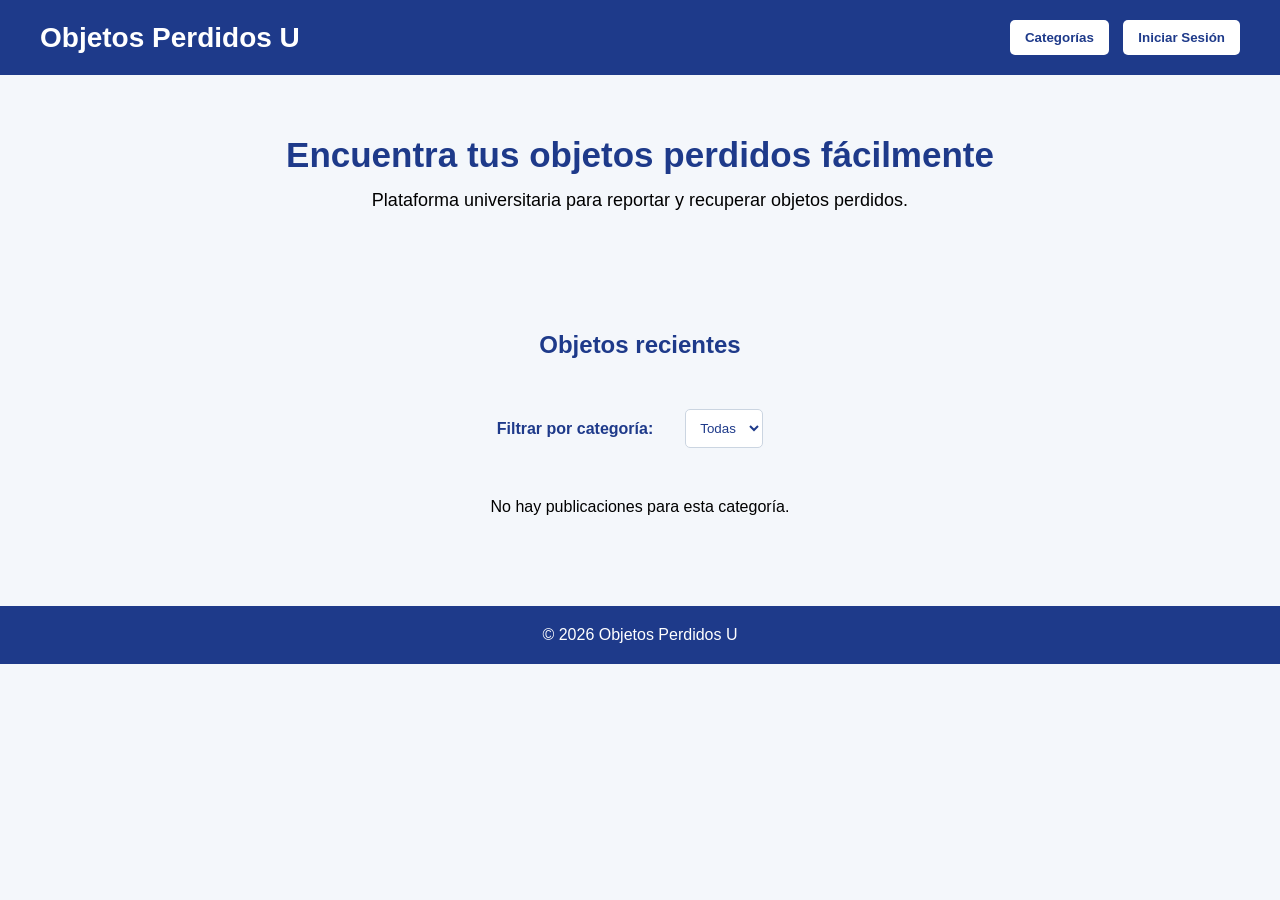
<file: index.html>
<!DOCTYPE html>
<html lang="es">
<head>
    <meta charset="UTF-8">
    <meta name="viewport" content="width=device-width, initial-scale=1.0">
    <title>Objetos Perdidos U</title>
    <link rel="stylesheet" href="style.css">
</head>
<body>
    
    <header>
        <h1>Objetos Perdidos U</h1>

        <nav>
            <button onclick="window.location.href='iniciarsesion.html'">Iniciar Sesión</button>
        </nav>
    </header>

    
    <section class="hero">
        <h2>Encuentra tus objetos perdidos fácilmente</h2>
        <p>
            Plataforma universitaria para reportar y recuperar objetos perdidos.
        </p>

        <button class="publicar-btn" onclick="window.location.href='objetos.html'">
            Publicar Objeto
        </button>
    </section>

    <section class="objetos">

        <h2>Objetos recientes</h2>

        <div class="filtro-contenedor">
            <label for="filtro-categoria">Filtrar por categoría:</label>
            <select class="filtro" id="filtro-categoria">
                <option value="Todas">Todas</option>
            </select>
        </div>

        <div class="contenedor-objetos" id="contenedor-objetos">
        </div>

    </section>
    
    <footer>
        <p>© 2026 Objetos Perdidos U</p>
    </footer>

    <script>
        document.addEventListener('DOMContentLoaded', function() {
            const currentUser = JSON.parse(sessionStorage.getItem('currentUser'));
            const nav = document.querySelector('header nav');
            const publicarBtn = document.querySelector('.publicar-btn');
            if (currentUser) {
                nav.innerHTML = `
                    <button onclick="window.location.href='categoriaObjetos.html'">Categorías</button>
                    <button onclick="sessionStorage.removeItem('currentUser'); alert('Sesión cerrada exitosamente.'); window.location.href='iniciarsesion.html'">Cerrar Sesión</button>
                `;
                publicarBtn.style.display = 'block';
            } else {
                nav.innerHTML = `
                    <button onclick="window.location.href='categoriaObjetos.html'">Categorías</button>
                    <button onclick="window.location.href='iniciarsesion.html'">Iniciar Sesión</button>
                `;
                publicarBtn.style.display = 'none';
            }

            const objetos = JSON.parse(sessionStorage.getItem('objetos')) || [];
            const contenedor = document.getElementById('contenedor-objetos');
            const filtroSelect = document.getElementById('filtro-categoria');
            const isAdmin = currentUser && currentUser.role === 'admin';
            const visibleObjects = isAdmin
                ? objetos
                : objetos.filter(obj => obj.estado === 'Aprobado');

            function actualizarCategorias() {
                const categorias = visibleObjects
                    .map(obj => obj.categoria)
                    .filter(Boolean);
                const categoriasUnicas = [...new Set(categorias)];

                filtroSelect.innerHTML = '<option value="Todas">Todas</option>';
                categoriasUnicas.forEach(categoria => {
                    const option = document.createElement('option');
                    option.value = categoria;
                    option.textContent = categoria;
                    filtroSelect.appendChild(option);
                });
            }

            function renderObjetos(categoria) {
                contenedor.innerHTML = '';
                const filtrados = categoria && categoria !== 'Todas'
                    ? visibleObjects
                        .map((obj, index) => ({ obj, index }))
                        .filter(item => item.obj.categoria === categoria)
                    : visibleObjects.map((obj, index) => ({ obj, index }));

                if (filtrados.length === 0) {
                    contenedor.innerHTML = '<p>No hay publicaciones para esta categoría.</p>';
                    return;
                }

                filtrados.forEach(item => {
                    const card = document.createElement('div');
                    card.className = 'card';
                    card.innerHTML = `
                        <img src="${item.obj.imagen || 'https://via.placeholder.com/200'}" alt="${item.obj.nombre}">
                        <h3>${item.obj.nombre}</h3>
                        <p>Encontrado en ${item.obj.ubicacion}</p>
                        ${isAdmin ? `<p>Estado: ${item.obj.estado || 'En proceso'}</p>` : ''}
                        <button class="btn-detalles" onclick="verDetalles(${item.index})">Detalles</button>
                    `;
                    contenedor.appendChild(card);
                });
            }

            actualizarCategorias();
            filtroSelect.addEventListener('change', function() {
                renderObjetos(this.value);
            });

            renderObjetos(filtroSelect.value);

            window.verDetalles = function(index) {
                const objetos = JSON.parse(sessionStorage.getItem('objetos')) || [];
                if (!objetos[index]) return;
                sessionStorage.setItem('detalleObjeto', JSON.stringify({ obj: objetos[index], index }));
                window.location.href = 'detalles.html';
            };
        });
    </script>

</body>
</html>
</file>
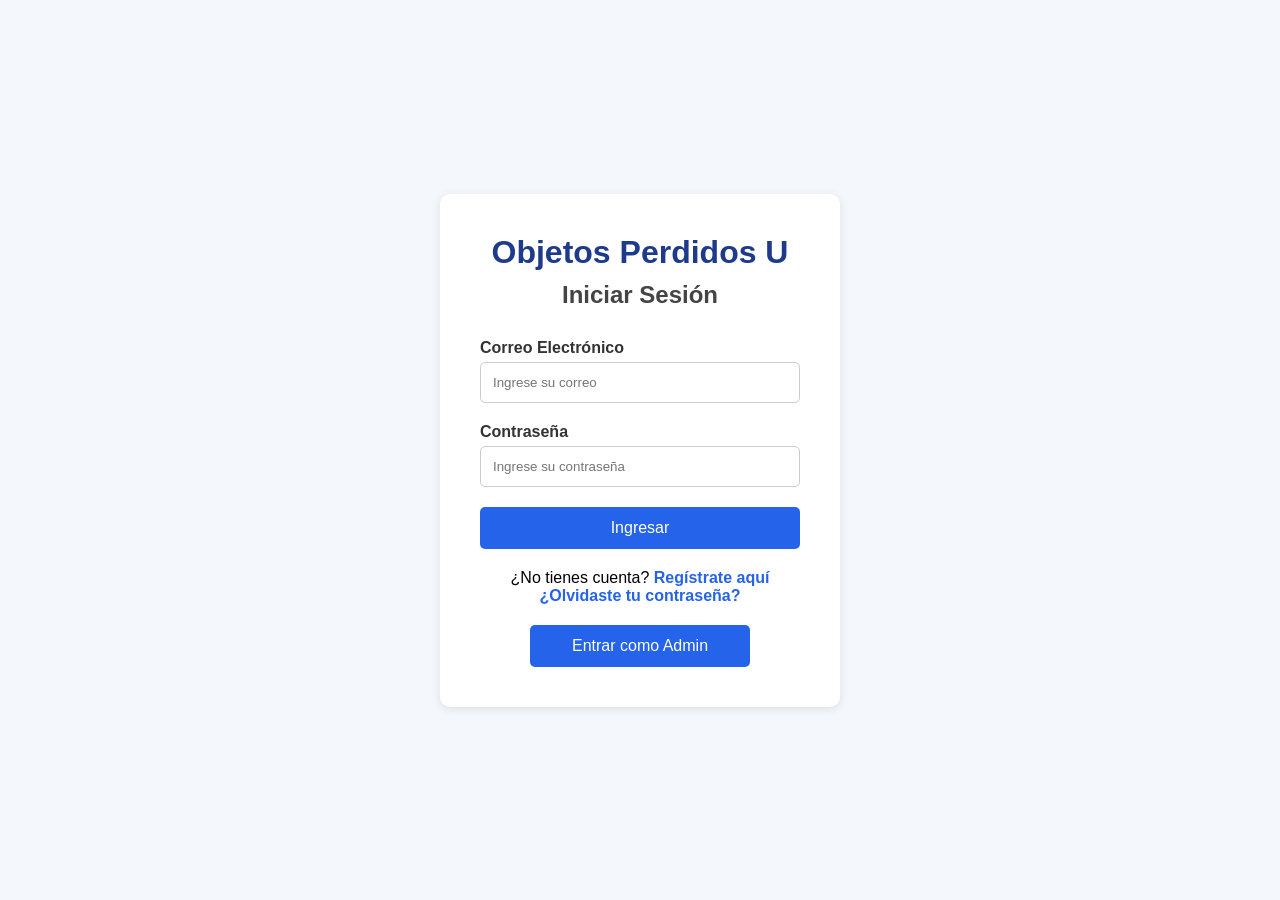
<file: admin.html>
<!DOCTYPE html>
<html lang="es">
<head>
<meta charset="UTF-8">
<title>Panel Admin</title>
<link rel="stylesheet" href="admin.css">
</head>

<body>

<div style="display:flex; justify-content:flex-end; gap:10px; padding:20px 40px;">
    <button onclick="window.location.href='index.html'" style="padding:10px 14px; border:none; border-radius:5px; background-color:#10b981; color:white; cursor:pointer;">
        Ir al Inicio
    </button>
    <button onclick="sessionStorage.removeItem('currentUser'); alert('Sesión cerrada exitosamente.'); window.location.href='iniciarsesion.html'" style="padding:10px 14px; border:none; border-radius:5px; background-color:#2563eb; color:white; cursor:pointer;">
        Cerrar Sesión
    </button>
</div>

<h1 style="padding:0 40px;">Panel Administrador</h1>

<section class="admin-panel">
    <h2>Publicaciones pendientes</h2>
    <div id="admin-listado"></div>
</section>

<script>
    document.addEventListener('DOMContentLoaded', function() {
        const currentUser = JSON.parse(sessionStorage.getItem('currentUser'));
        if (!currentUser || currentUser.role !== 'admin') {
            alert('Debes iniciar sesión como administrador.');
            window.location.href = 'iniciarsesion.html';
            return;
        }

        const listado = document.getElementById('admin-listado');
        const objetos = JSON.parse(sessionStorage.getItem('objetos')) || [];

        function guardarCambios() {
            sessionStorage.setItem('objetos', JSON.stringify(objetos));
        }

        function renderListado() {
            listado.innerHTML = '';
            const pendientes = objetos
                .map((obj, index) => ({ obj, index }))
                .filter(item => item.obj.estado === 'En proceso' || item.obj.estado === 'Pendiente');

            if (pendientes.length === 0) {
                listado.innerHTML = '<p>No hay publicaciones pendientes.</p>';
                return;
            }

            pendientes.forEach(item => {
                const card = document.createElement('div');
                card.className = 'admin-objeto';
                card.innerHTML = `
                    <div class="admin-objeto-info">
                        <h3>${item.obj.nombre}</h3>
                        <p><strong>Categoría:</strong> ${item.obj.categoria || 'No especificada'}</p>
                        <p><strong>Ubicación:</strong> ${item.obj.ubicacion || 'No especificada'}</p>
                        <p><strong>Descripción:</strong> ${item.obj.descripcion || 'Sin descripción'}</p>
                        <p><strong>Estado:</strong> ${item.obj.estado || 'En proceso'}</p>
                    </div>
                    <div class="admin-objeto-acciones">
                        <button class="btn-aprobar">Aprobar</button>
                        <button class="btn-rechazar">Rechazar</button>
                        <button class="btn-eliminar">Eliminar</button>
                    </div>
                `;

                card.querySelector('.btn-aprobar').addEventListener('click', function() {
                    objetos[item.index].estado = 'Aprobado';
                    guardarCambios();
                    renderListado();
                });

                card.querySelector('.btn-rechazar').addEventListener('click', function() {
                    objetos[item.index].estado = 'Rechazado';
                    guardarCambios();
                    renderListado();
                });

                card.querySelector('.btn-eliminar').addEventListener('click', function() {
                    if (!confirm('¿Quieres eliminar esta publicación?')) return;
                    objetos.splice(item.index, 1);
                    guardarCambios();
                    renderListado();
                });

                listado.appendChild(card);
            });
        }

        renderListado();
    });
</script>

</body>
</html>
</file>
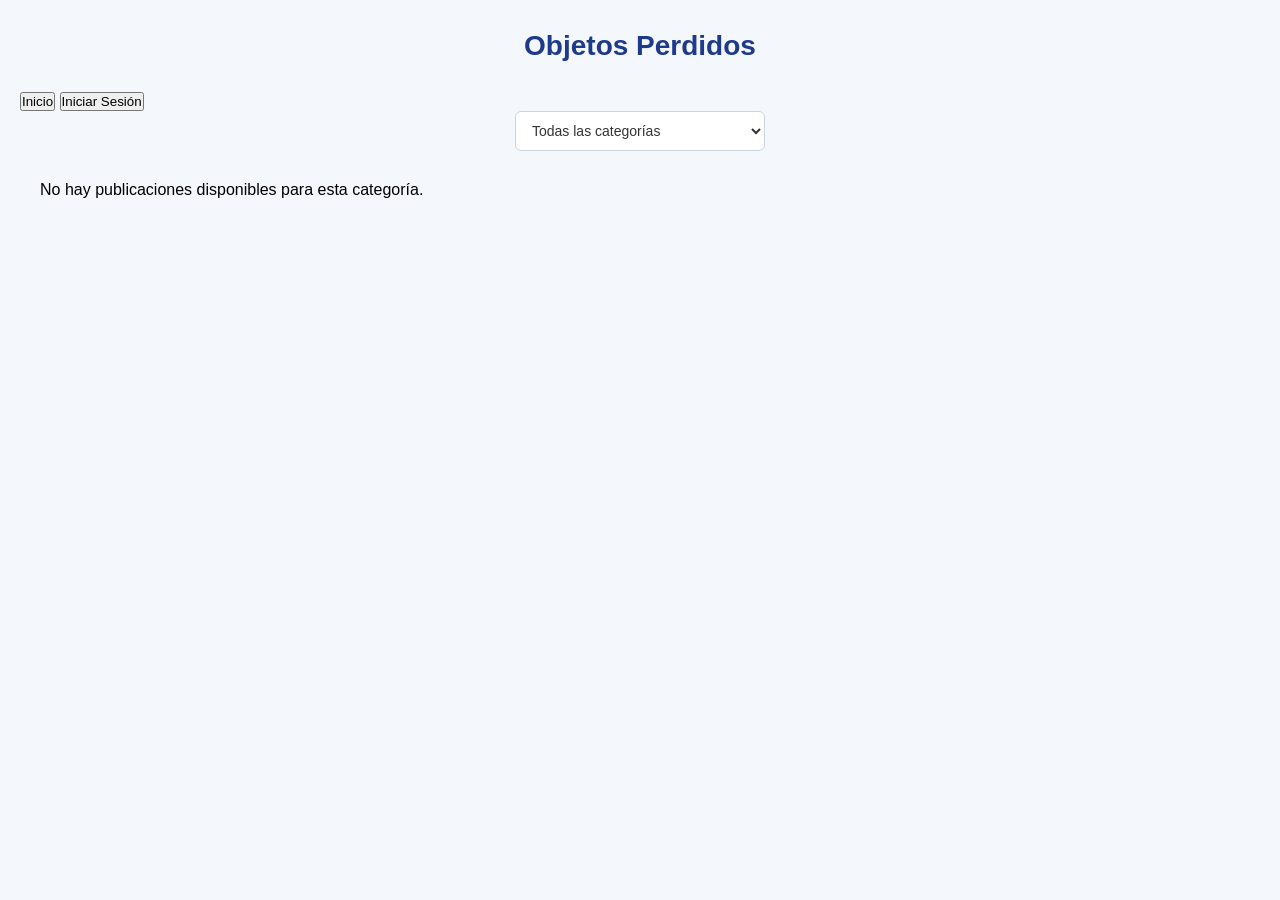
<file: categoriaObjetos.html>
<!DOCTYPE html>
<html lang="es">
<head>
<meta charset="UTF-8">
<meta name="viewport" content="width=device-width, initial-scale=1.0">

<title>Categorías de Objetos</title>

<link rel="stylesheet" href="categoriaObjetos.css">

</head>

<body>

<header>
    <h1>Objetos Perdidos</h1>
    <nav>
        <button onclick="window.location.href='index.html'">Inicio</button>
        <button id="sessionButton"></button>
    </nav>
</header>

<div class="filter-container">
    <select id="categoryFilter" onchange="filtrarCategoria()">
        <option value="Todas">Todas las categorías</option>
    </select>
</div>

<div class="container" id="objectContainer">

</div>

<script>
    document.addEventListener('DOMContentLoaded', function() {
        const currentUser = JSON.parse(sessionStorage.getItem('currentUser'));
        const sessionButton = document.getElementById('sessionButton');
        const objetos = JSON.parse(sessionStorage.getItem('objetos')) || [];
        const isAdmin = currentUser && currentUser.role === 'admin';
        const visibleObjects = objetos
            .map((obj, index) => ({ obj, index }))
            .filter(item => isAdmin || item.obj.estado === 'Aprobado');

        if (currentUser) {
            sessionButton.textContent = 'Cerrar Sesión';
            sessionButton.onclick = function() {
                sessionStorage.removeItem('currentUser');
                alert('Sesión cerrada exitosamente.');
                window.location.href = 'iniciarsesion.html';
            };
        } else {
            sessionButton.textContent = 'Iniciar Sesión';
            sessionButton.onclick = function() {
                window.location.href = 'iniciarsesion.html';
            };
        }

        const categoryFilter = document.getElementById('categoryFilter');
        const objectContainer = document.getElementById('objectContainer');

        const categories = [...new Set(visibleObjects.map(item => item.obj.categoria).filter(Boolean))];
        categories.forEach(category => {
            const option = document.createElement('option');
            option.value = category;
            option.textContent = category;
            categoryFilter.appendChild(option);
        });

        function renderObjects(filter) {
            objectContainer.innerHTML = '';
            const filtered = filter && filter !== 'Todas'
                ? visibleObjects.filter(item => item.obj.categoria === filter)
                : visibleObjects;

            if (filtered.length === 0) {
                objectContainer.innerHTML = '<p>No hay publicaciones disponibles para esta categoría.</p>';
                return;
            }

            filtered.forEach(item => {
                const card = document.createElement('div');
                card.className = 'card';
                card.dataset.category = item.obj.categoria || '';
                card.innerHTML = `
                    <h3>${item.obj.nombre}</h3>
                    <p>${item.obj.descripcion || ''}</p>
                    <p><strong>Categoría:</strong> ${item.obj.categoria || 'No especificada'}</p>
                    <p><strong>Ubicación:</strong> ${item.obj.ubicacion || 'No especificada'}</p>
                    <button onclick="verDetalles(${item.index})">Ver detalles</button>
                `;
                objectContainer.appendChild(card);
            });
        }

        window.filtrarCategoria = function() {
            renderObjects(categoryFilter.value);
        };

        window.verDetalles = function(index) {
            const objetos = JSON.parse(sessionStorage.getItem('objetos')) || [];
            if (!objetos[index]) return;
            sessionStorage.setItem('detalleObjeto', JSON.stringify({ obj: objetos[index], index }));
            window.location.href = 'detalles.html';
        };

        renderObjects(categoryFilter.value);
    });
</script>

</body>
</html>
</file>
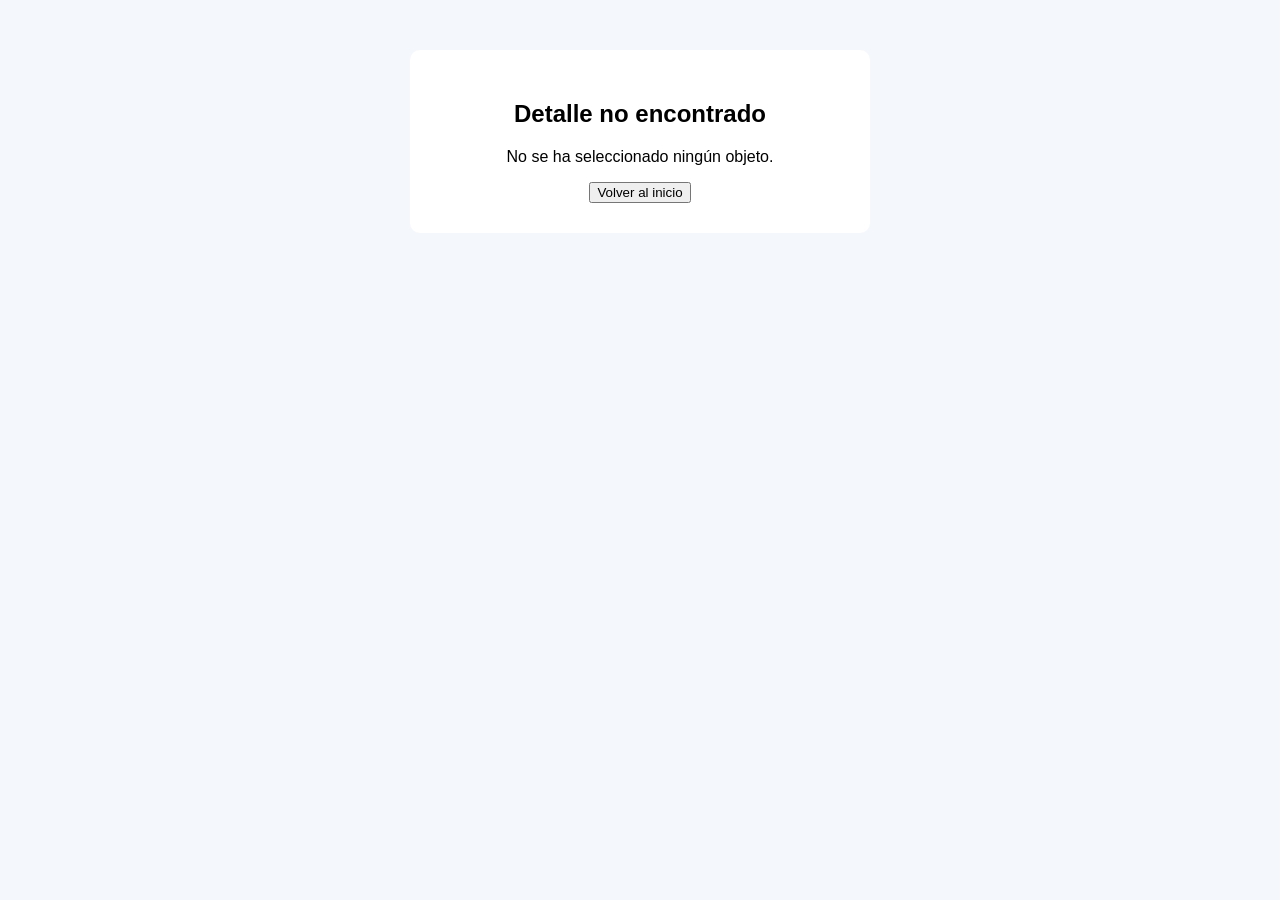
<file: detalles.html>
<!DOCTYPE html>
<html lang="es">
<head>
<meta charset="UTF-8">
<title>Detalle Objeto</title>
<link rel="stylesheet" href="detalle.css">
</head>

<body>

<div style="display:flex; justify-content:flex-end; padding:20px 40px;">
    <button onclick="sessionStorage.removeItem('currentUser'); alert('Sesión cerrada exitosamente.'); window.location.href='iniciarsesion.html'" style="padding:10px 14px; border:none; border-radius:5px; background-color:#2563eb; color:white; cursor:pointer;">
        Cerrar Sesión
    </button>
</div>

<div class="detalle">

    <img src="https://via.placeholder.com/300" id="detalle-imagen" alt="Objeto">

    <h2 id="detalle-nombre">Nombre del objeto</h2>

    <p><strong>Categoría:</strong> <span id="detalle-categoria"></span></p>

    <p><strong>Ubicación:</strong> <span id="detalle-ubicacion"></span></p>

    <p><strong>Fecha:</strong> <span id="detalle-fecha"></span></p>

    <p><strong>Estado:</strong> <span id="detalle-estado"></span></p>

    <p><strong>Descripción:</strong></p>
    <p id="detalle-descripcion"></p>

    <div class="detalle-botones">
        <button class="btn-reportar" id="btn-reportar">Reportar</button>
        <button class="btn-editar" id="btn-editar" style="display:none">Editar</button>
        <button class="btn-eliminar" id="btn-eliminar" style="display:none">Eliminar</button>
        <button class="btn-volver" onclick="window.location.href='index.html'">Volver</button>
    </div>

</div>

<script>
    document.addEventListener('DOMContentLoaded', function() {
        const detalleData = JSON.parse(sessionStorage.getItem('detalleObjeto'));
        const currentUser = JSON.parse(sessionStorage.getItem('currentUser'));
        const detalle = detalleData ? detalleData.obj : null;
        const detalleIndex = detalleData ? detalleData.index : null;

        if (!detalle) {
            document.body.innerHTML = `
                <div class="detalle">
                    <h2>Detalle no encontrado</h2>
                    <p>No se ha seleccionado ningún objeto.</p>
                    <button onclick="window.location.href='index.html'">Volver al inicio</button>
                </div>
            `;
            return;
        }

        document.getElementById('detalle-imagen').src = detalle.imagen || 'https://via.placeholder.com/300';
        document.getElementById('detalle-imagen').alt = detalle.nombre;
        document.getElementById('detalle-nombre').textContent = detalle.nombre;
        document.getElementById('detalle-categoria').textContent = detalle.categoria || 'No especificada';
        document.getElementById('detalle-ubicacion').textContent = detalle.ubicacion || 'No especificada';
        document.getElementById('detalle-fecha').textContent = detalle.fecha || 'No indicada';
        document.getElementById('detalle-estado').textContent = detalle.estado || 'En proceso';
        document.getElementById('detalle-descripcion').textContent = detalle.descripcion || 'Sin descripción disponible.';

        const btnEditar = document.getElementById('btn-editar');
        const btnEliminar = document.getElementById('btn-eliminar');
        const btnReportar = document.getElementById('btn-reportar');

        if (currentUser && currentUser.role === 'admin') {
            btnEditar.style.display = 'inline-block';
            btnEliminar.style.display = 'inline-block';
        }

        btnReportar.addEventListener('click', function() {
            window.location.href = `reportarP.html?index=${detalleIndex}`;
        });

        btnEditar.addEventListener('click', function() {
            window.location.href = `editarR.html?index=${detalleIndex}`;
        });

        btnEliminar.addEventListener('click', function() {
            window.location.href = `eliminarR.html?index=${detalleIndex}`;
        });
    });
</script>

</body>
</html>
</file>
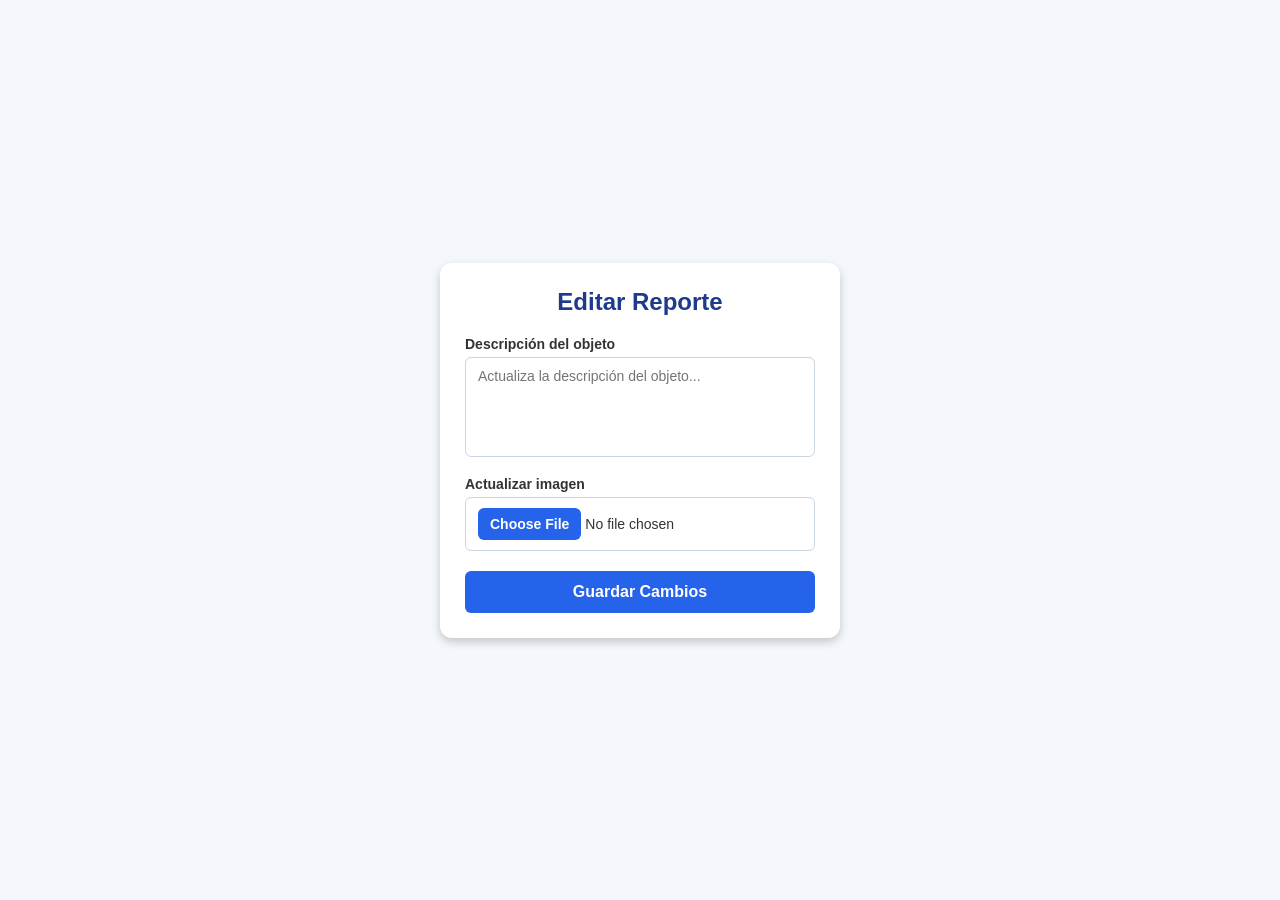
<file: editarR.html>
<!DOCTYPE html>
<html lang="es">
<head>
<meta charset="UTF-8">
<meta name="viewport" content="width=device-width, initial-scale=1.0">

<title>Editar Reporte</title>

<link rel="stylesheet" href="editarR.css">

</head>

<body>

<div class="container">

    <h2>Editar Reporte</h2>

    <label for="descripcion">
        Descripción del objeto
    </label>

    <textarea 
        id="descripcion" 
        placeholder="Actualiza la descripción del objeto..."
    ></textarea>

    <label for="imagen">
        Actualizar imagen
    </label>

    <input type="file" id="imagen">

    <button onclick="actualizarReporte()">
        Guardar Cambios
    </button>

    <div class="message" id="mensaje">
        Reporte actualizado correctamente.
    </div>

</div>

<script>
    const params = new URLSearchParams(window.location.search);
    const objectIndex = params.get('index');
    const currentUser = JSON.parse(sessionStorage.getItem('currentUser'));
    const objetos = JSON.parse(sessionStorage.getItem('objetos')) || [];
    const objeto = objectIndex !== null ? objetos[Number(objectIndex)] : null;

    if (!currentUser || currentUser.role !== 'admin') {
        alert('Acceso denegado. Debes iniciar sesión como administrador.');
        window.location.href = 'iniciarsesion.html';
        return;
    }

    if (!objeto) {
        alert('No se encontró la publicación para editar.');
        window.location.href = 'index.html';
        return;
    }

    if (objeto) {
        document.getElementById('descripcion').value = objeto.descripcion || '';
    }

    function actualizarReporte(){
        let descripcion = document.getElementById('descripcion').value;
        let imagen = document.getElementById('imagen').files[0];

        if (descripcion.trim() === '' && !imagen) {
            alert('Debes actualizar la descripción o la imagen.');
            return;
        }

        if (!objeto || objectIndex === null || !objetos[Number(objectIndex)]) {
            alert('No se encontró la publicación para actualizar.');
            return;
        }

        if (descripcion.trim() !== '') {
            objetos[Number(objectIndex)].descripcion = descripcion.trim();
        }

        if (imagen) {
            const reader = new FileReader();
            reader.onload = function(e) {
                objetos[Number(objectIndex)].imagen = e.target.result;
                sessionStorage.setItem('objetos', JSON.stringify(objetos));
                sessionStorage.setItem('detalleObjeto', JSON.stringify({ obj: objetos[Number(objectIndex)], index: Number(objectIndex) }));
                document.getElementById('mensaje').style.display = 'block';
                setTimeout(() => {
                    window.location.href = `detalles.html`;
                }, 1000);
            };
            reader.readAsDataURL(imagen);
            return;
        }

        sessionStorage.setItem('objetos', JSON.stringify(objetos));
        sessionStorage.setItem('detalleObjeto', JSON.stringify({ obj: objetos[Number(objectIndex)], index: Number(objectIndex) }));
        document.getElementById('mensaje').style.display = 'block';
        setTimeout(() => {
            window.location.href = `detalles.html`;
        }, 1000);
    }
</script>

</body>
</html>
</file>
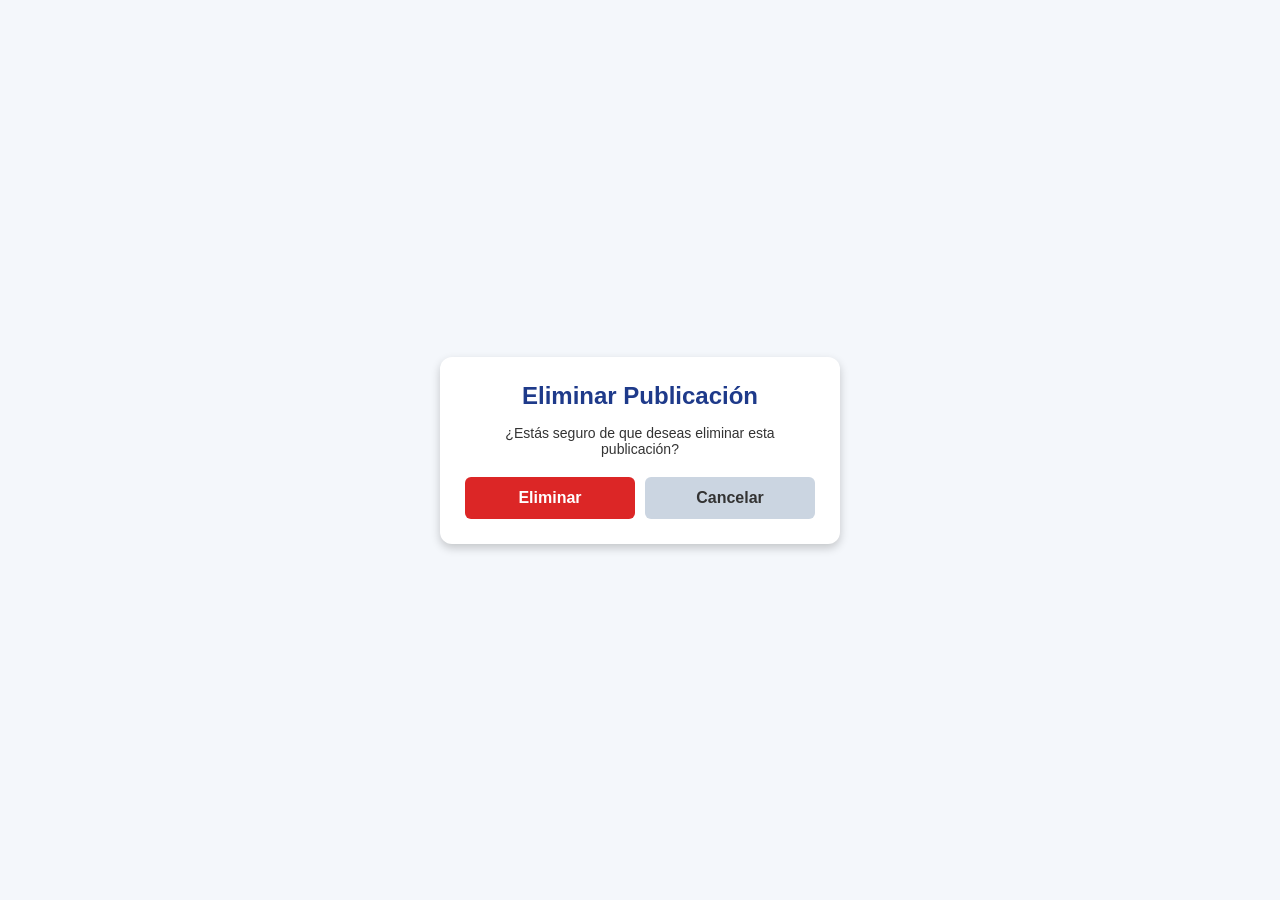
<file: eliminarR.html>
<!DOCTYPE html>
<html lang="es">
<head>
<meta charset="UTF-8">
<meta name="viewport" content="width=device-width, initial-scale=1.0">

<title>Eliminar Reporte</title>

<link rel="stylesheet" href="eliminarR.css">

</head>

<body>

<div class="card">

    <h2>Eliminar Publicación</h2>

    <p id="object-description">
        ¿Estás seguro de que deseas eliminar esta publicación?
    </p>

    <div class="buttons">

        <button 
            class="delete-btn"
            onclick="eliminarReporte()"
        >
            Eliminar
        </button>

        <button 
            class="cancel-btn"
            onclick="cancelar()"
        >
            Cancelar
        </button>

    </div>

    <div class="message" id="mensaje">
        El reporte fue eliminado correctamente.
    </div>

</div>

<script>
    const params = new URLSearchParams(window.location.search);
    const objectIndex = params.get('index');
    const currentUser = JSON.parse(sessionStorage.getItem('currentUser'));
    const objetos = JSON.parse(sessionStorage.getItem('objetos')) || [];
    const objeto = objectIndex !== null ? objetos[Number(objectIndex)] : null;

    if (!currentUser || currentUser.role !== 'admin') {
        alert('Acceso denegado. Debes iniciar sesión como administrador.');
        window.location.href = 'iniciarsesion.html';
        return;
    }

    if (!objeto) {
        alert('No se encontró la publicación para eliminar.');
        window.location.href = 'index.html';
        return;
    }

    if (objeto) {
        document.getElementById('object-description').textContent = `¿Estás seguro de que deseas eliminar "${objeto.nombre}"?`;
    }

    function eliminarReporte(){
        let confirmar = confirm('¿Seguro que deseas eliminar la publicación?');
        if (!confirmar) return;

        if (objectIndex === null || !objetos[Number(objectIndex)]) {
            alert('No se encontró la publicación para eliminar.');
            return;
        }

        objetos.splice(Number(objectIndex), 1);
        sessionStorage.setItem('objetos', JSON.stringify(objetos));
        document.getElementById('mensaje').style.display = 'block';
        setTimeout(() => {
            window.location.href = 'index.html';
        }, 1000);
    }

    function cancelar(){
        window.location.href = objectIndex !== null ? `detalles.html` : 'index.html';
    }
</script>

</body>
</html>
</file>
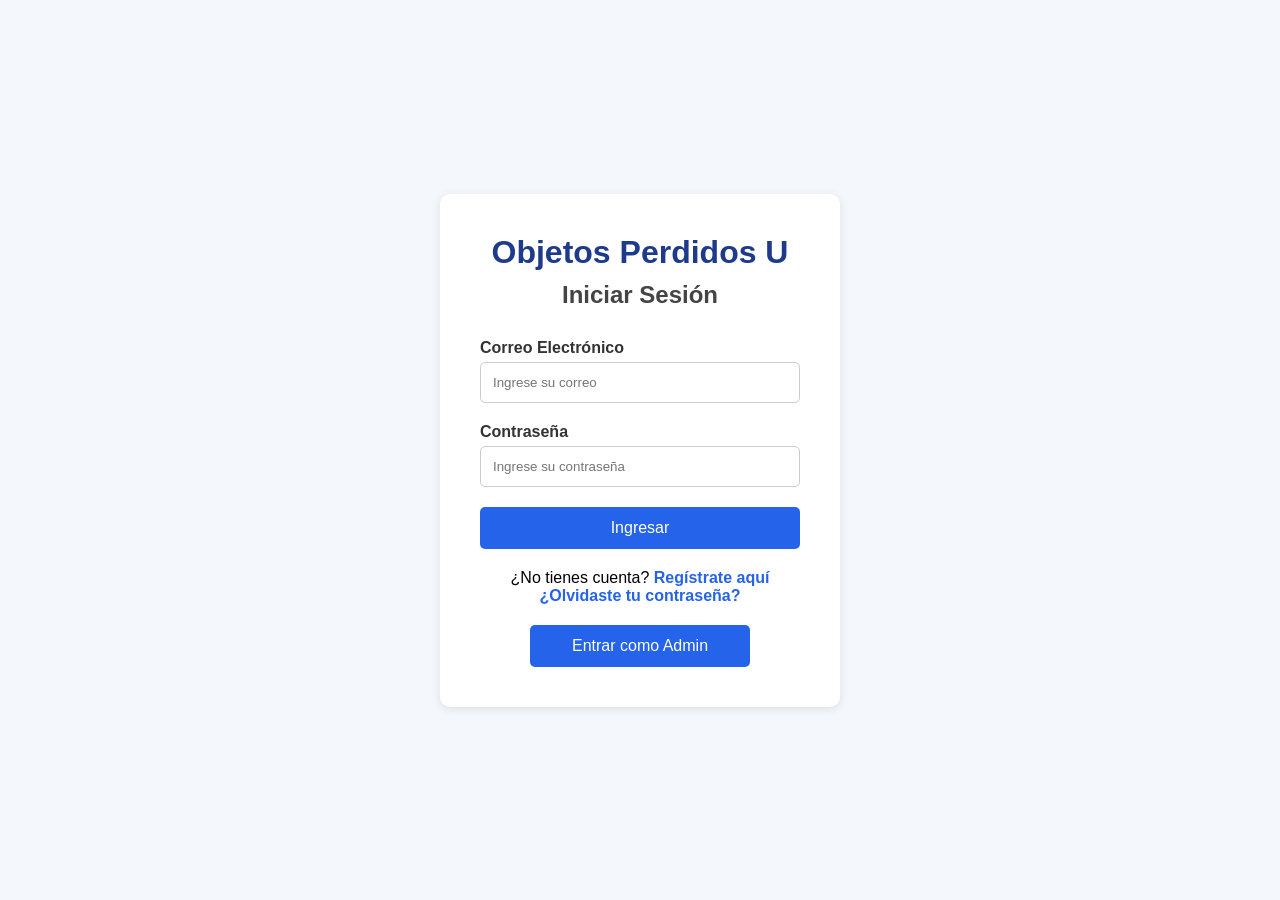
<file: iniciarsesion.html>
<!DOCTYPE html>
<html lang="es">
<head>
    <meta charset="UTF-8">
    <meta name="viewport" content="width=device-width, initial-scale=1.0">
    <title>Iniciar Sesión</title>
    <link rel="stylesheet" href="login.css">
</head>
<body>

    <div class="contenedor">

        <div class="login-box">

            <h1>Objetos Perdidos U</h1>
            <h2>Iniciar Sesión</h2>

            <form id="loginForm" onsubmit="event.preventDefault(); loginUser();">

                <label>Correo Electrónico</label>
                <input id="email" type="email" placeholder="Ingrese su correo" required>

                <label>Contraseña</label>
                <input id="password" type="password" placeholder="Ingrese su contraseña" required>

                <button type="submit">
                    Ingresar
                </button>

            </form>

            <p>
                ¿No tienes cuenta?
                <a href="registrarse.html">Regístrate aquí</a>
                <a href="recuperar.html">¿Olvidaste tu contraseña?</a>
            </p>
            <div class="admin-button-wrap">
                <button class="btn-admin" onclick="window.location.href='admin.html'">
                    Entrar como Admin
                </button>
            </div>

        </div>

    </div>

    <script>
        document.addEventListener('DOMContentLoaded', function() {
            const users = JSON.parse(sessionStorage.getItem('users')) || [];
            if (!users.some(u => u.email === 'admin@admin.com')) {
                users.push({ nombre: 'Administrador', email: 'admin@admin.com', password: 'admin123', role: 'admin' });
                sessionStorage.setItem('users', JSON.stringify(users));
            }
        });

        function loginUser() {
            const email = document.getElementById('email').value.trim();
            const password = document.getElementById('password').value;
            const users = JSON.parse(sessionStorage.getItem('users')) || [];
            const user = users.find(u => u.email === email && u.password === password);
            if (user) {
                sessionStorage.setItem('currentUser', JSON.stringify(user));
                if (user.role === 'admin') {
                    window.location.href = 'admin.html';
                } else {
                    window.location.href = 'index.html';
                }
            } else {
                alert('Credenciales incorrectas. Inténtalo de nuevo.');
            }
        }
    </script>

</body>
</html>
</file>
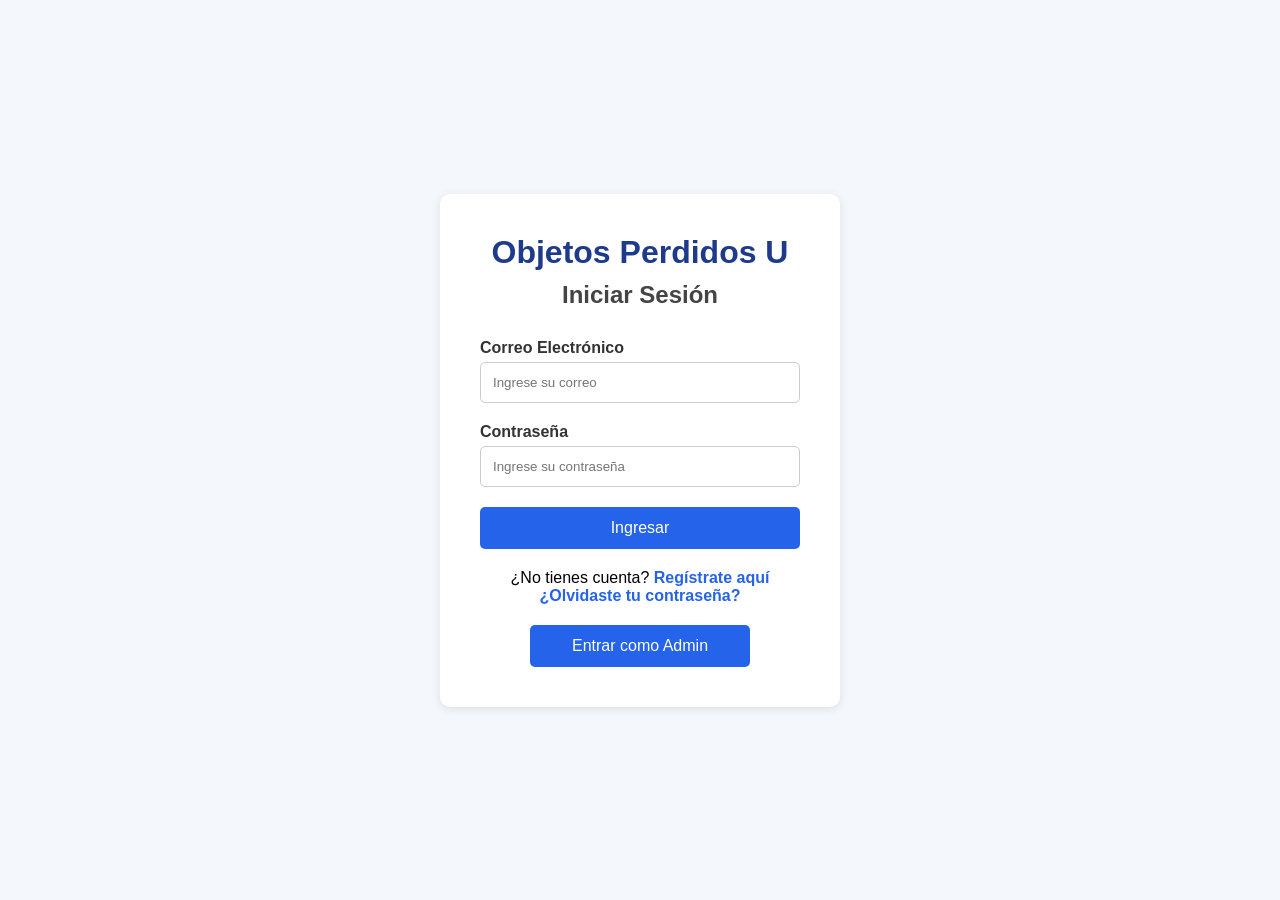
<file: objetos.html>
<!DOCTYPE html>
<html lang="es">
<head>
    <meta charset="UTF-8">
    <meta name="viewport" content="width=device-width, initial-scale=1.0">
    <title>Publicar Objeto</title>
    <link rel="stylesheet" href="obj.css">
</head>
<body>

    <header>

        <h1>Objetos Perdidos U</h1>

        <nav>
            <button onclick="window.location.href='index.html'">
                Inicio
            </button>
        </nav>

    </header>

    <section class="contenedor">

        <div class="formulario">

            <h2>Publicar Objeto Perdido</h2>

            <form onsubmit="event.preventDefault(); 
                const nombre = document.querySelector('input[type=text]').value;
                const categoria = document.querySelector('select').value;
                const descripcion = document.querySelector('textarea').value;
                const ubicacion = document.querySelectorAll('input[type=text]')[1].value;
                const fecha = document.querySelector('input[type=date]').value;
                const imagenInput = document.querySelector('input[type=file]');
                const imagen = imagenInput.files[0];
                if (!nombre || !descripcion || !ubicacion) {
                    alert('Por favor, completa todos los campos obligatorios.');
                    return;
                }
                if (imagen) {
                    const reader = new FileReader();
                    reader.onload = function(e) {
                        let objetos = JSON.parse(sessionStorage.getItem('objetos')) || [];
                        objetos.push({ nombre, categoria, descripcion, ubicacion, fecha, imagen: e.target.result, estado: 'En proceso' });
                        sessionStorage.setItem('objetos', JSON.stringify(objetos));
                        alert('Reporte registrado exitosamente.');
                        window.location.href='index.html';
                    };
                    reader.readAsDataURL(imagen);
                } else {
                    let objetos = JSON.parse(sessionStorage.getItem('objetos')) || [];
                    objetos.push({ nombre, categoria, descripcion, ubicacion, fecha, imagen: '', estado: 'En proceso' });
                    sessionStorage.setItem('objetos', JSON.stringify(objetos));
                    alert('Reporte registrado exitosamente.');
                    window.location.href='index.html';
                }">

                <label>Nombre del objeto</label>
                <input type="text" placeholder="Ej: Audífonos negros" required>

                <label>Categoría</label>
                <select required>
                    <option>Electrónicos</option>
                    <option>Documentos</option>
                    <option>Accesorios</option>
                    <option>Ropa</option>
                    <option>Llaves</option>
                    <option>Botellas / termos</option>
                    <option>Otros</option>
                </select>

                <label>Descripción</label>
                <textarea placeholder="Describe el objeto" required></textarea>

                <label>Ubicación donde fue encontrado</label>
                <input type="text" placeholder="Ej: Biblioteca" required>

                <label>Fecha</label>
                <input type="date">

                <label>Subir imagen</label>
                <input type="file" accept="image/*">

                <button type="submit" class="btn-publicar">
                    Publicar Objeto
                </button>

            </form>

        </div>

    </section>

    <script>
        document.addEventListener('DOMContentLoaded', function() {
            const currentUser = JSON.parse(sessionStorage.getItem('currentUser'));
            if (!currentUser) {
                alert('Debes iniciar sesión para publicar un objeto.');
                window.location.href = 'iniciarsesion.html';
            }
        });
    </script>

</body>
</html>
</file>
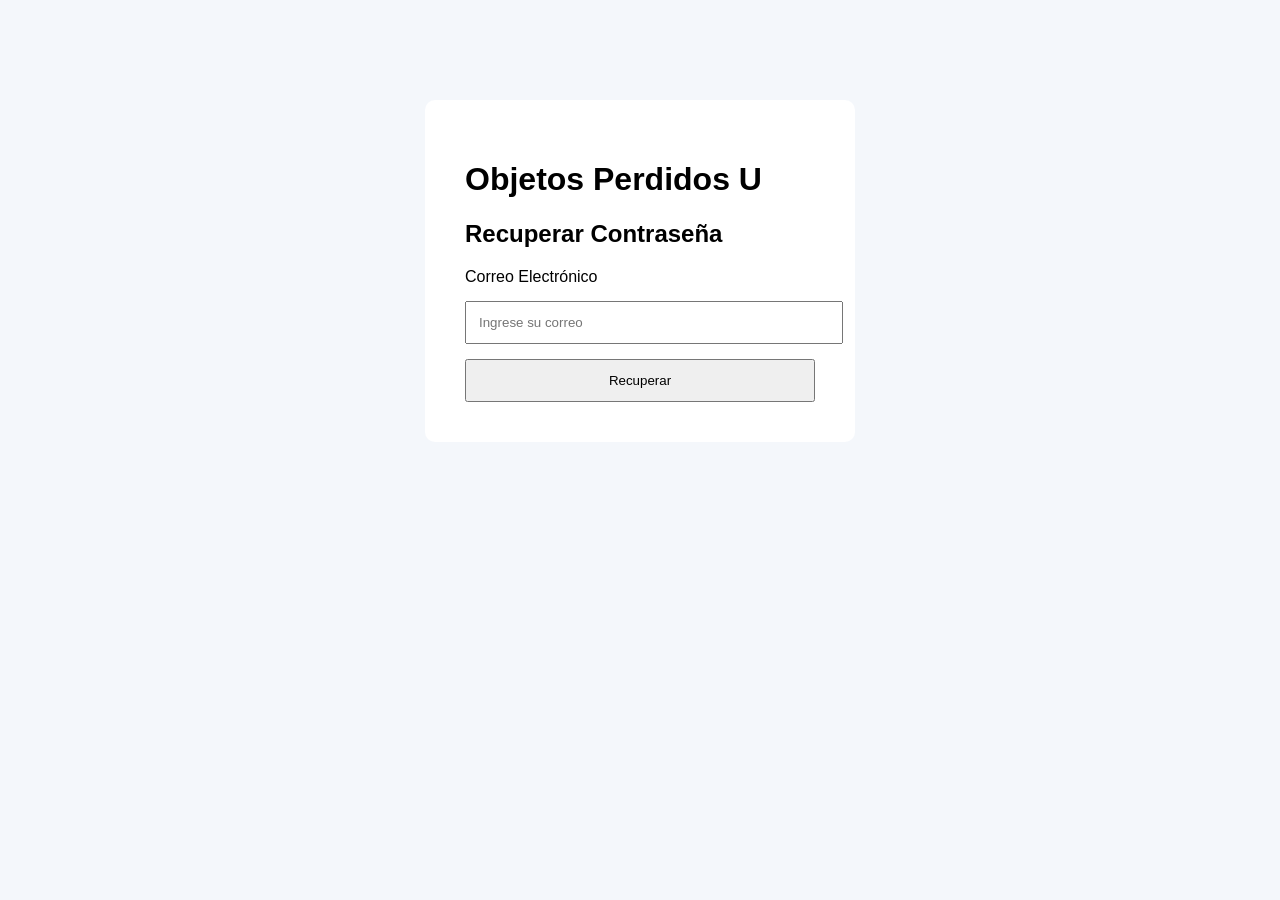
<file: recuperar.html>
<!DOCTYPE html>
<html lang="es">
<head>
    <meta charset="UTF-8">
    <title>Recuperar Contraseña</title>
    <link rel="stylesheet" href="recuperar.css">
</head>
<body>

<div class="contenedor">

    <div class="box">

        <h1>Objetos Perdidos U</h1>
        <h2>Recuperar Contraseña</h2>

        <form onsubmit="mensaje(event)">

            <label>Correo Electrónico</label>

            <input id="email-recuperar" type="email" placeholder="Ingrese su correo" required>

            <button type="submit">
                Recuperar
            </button>

        </form>

    </div>

</div>

<script>

function mensaje(event){
    event.preventDefault();
    const emailInput = document.getElementById('email-recuperar');
    const email = emailInput.value.trim();

    if (!email) {
        alert('Por favor, ingresa tu correo electrónico.');
        emailInput.focus();
        return;
    }

    alert('Recuperación exitosa. Revisa tu correo y vuelve a iniciar sesión.');
    window.location.href = 'iniciarsesion.html';
}

</script>

</body>
</html>
</file>
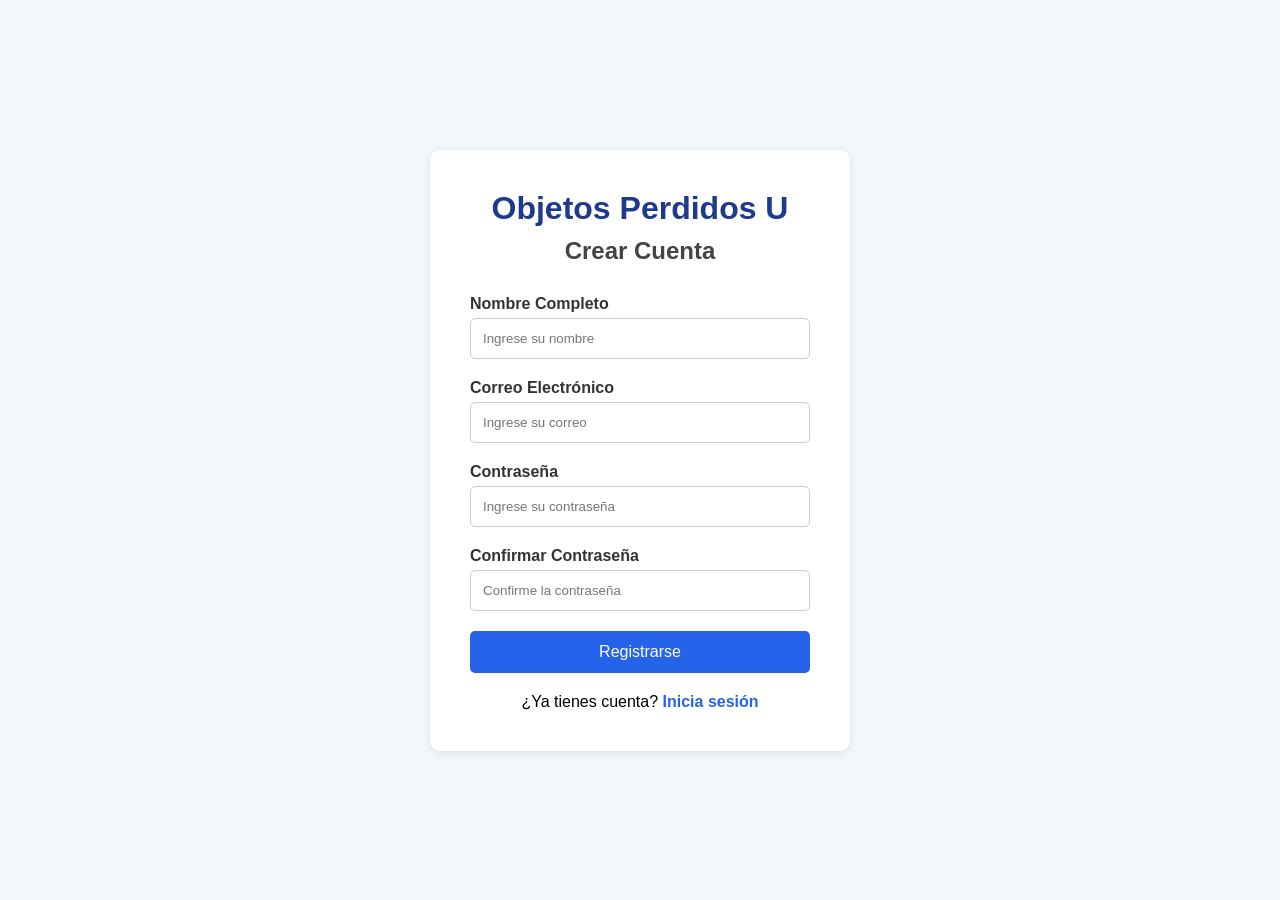
<file: registrarse.html>
<!DOCTYPE html>
<html lang="es">
<head>
    <meta charset="UTF-8">
    <meta name="viewport" content="width=device-width, initial-scale=1.0">
    <title>Registro</title>
    <link rel="stylesheet" href="registro.css">
</head>
<body>

    <div class="contenedor">

        <div class="registro-box">

            <h1>Objetos Perdidos U</h1>
            <h2>Crear Cuenta</h2>

            <form onsubmit="event.preventDefault(); 
                const nombre = document.querySelector('input[type=text]').value;
                const email = document.querySelector('input[type=email]').value;
                const password = document.querySelectorAll('input[type=password]')[0].value;
                const confirmPassword = document.querySelectorAll('input[type=password]')[1].value;
                if (password !== confirmPassword) {
                    alert('Las contraseñas no coinciden.');
                    return;
                }
                let users = JSON.parse(sessionStorage.getItem('users')) || [];
                if (users.find(u => u.email === email)) {
                    alert('El correo ya está registrado.');
                    return;
                }
                users.push({ nombre, email, password, role: 'user' });
                sessionStorage.setItem('users', JSON.stringify(users));
                alert('Registro exitoso. Ahora puedes iniciar sesión.');
                window.location.href='iniciarsesion.html'">

                <label>Nombre Completo</label>
                <input type="text" placeholder="Ingrese su nombre" required>

                <label>Correo Electrónico</label>
                <input type="email" placeholder="Ingrese su correo" required>

                <label>Contraseña</label>
                <input type="password" placeholder="Ingrese su contraseña" required>

                <label>Confirmar Contraseña</label>
                <input type="password" placeholder="Confirme la contraseña" required>

                <button type="submit">
                    Registrarse
                </button>

            </form>

            <p>
                ¿Ya tienes cuenta?
                <a href="iniciarsesion.html">Inicia sesión</a>
            </p>

        </div>

    </div>

</body>
</html>
</file>
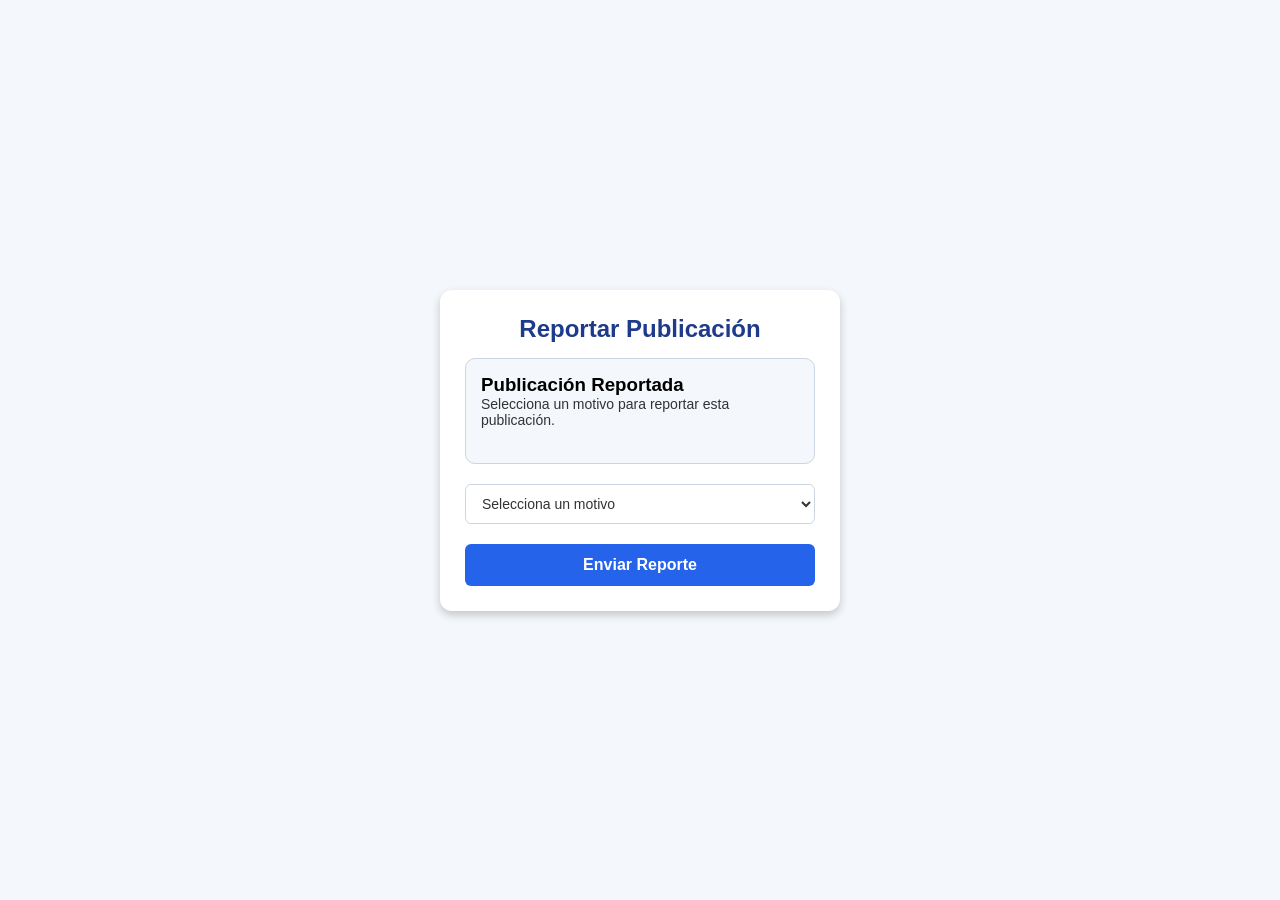
<file: reportarP.html>
<!DOCTYPE html>
<html lang="es">
<head>
<meta charset="UTF-8">
<meta name="viewport" content="width=device-width, initial-scale=1.0">

<title>Reportar Publicación</title>

<link rel="stylesheet" href="reportarP.css">

</head>

<body>

<div class="card">

    <h2>Reportar Publicación</h2>

    <div class="post">

        <h3 id="object-title">Publicación Reportada</h3>

        <p id="object-description">
            Selecciona un motivo para reportar esta publicación.
        </p>

    </div>

    <select id="motivo">

        <option value="">
            Selecciona un motivo
        </option>

        <option value="spam">
            Spam
        </option>

        <option value="contenido">
            Contenido inapropiado
        </option>

        <option value="fraude">
            Fraude
        </option>

    </select>

    <button onclick="reportarPublicacion()">
        Enviar Reporte
    </button>

    <div class="message" id="mensaje">

        El reporte fue enviado correctamente.

    </div>

</div>

<script>
    const params = new URLSearchParams(window.location.search);
    const objectIndex = params.get('index');
    const objectTitle = document.getElementById('object-title');
    const objectDescription = document.getElementById('object-description');

    const objetos = JSON.parse(sessionStorage.getItem('objetos')) || [];
    const objeto = objectIndex !== null ? objetos[Number(objectIndex)] : null;

    if (!objeto) {
        alert('No se encontró la publicación para reportar.');
        window.location.href = 'index.html';
        return;
    } else {
        objectTitle.textContent = objeto.nombre;
        objectDescription.textContent = objeto.descripcion || 'Revisa la publicación y describe el motivo.';
    }

    function reportarPublicacion(){
        let motivo = document.getElementById('motivo').value;
        if(motivo === ""){
            alert("Debes seleccionar un motivo.");
            return;
        }

        const reportes = JSON.parse(sessionStorage.getItem('reportes')) || [];
        reportes.push({
            index: objectIndex !== null ? Number(objectIndex) : null,
            motivo,
            fecha: new Date().toISOString(),
            objeto: objeto ? objeto.nombre : null
        });
        sessionStorage.setItem('reportes', JSON.stringify(reportes));

        document.getElementById('mensaje').style.display = 'block';

        setTimeout(function(){
            alert('La publicación será revisada y podrá ser eliminada.');
            window.location.href = 'index.html';
        }, 1000);
    }
</script>

</body>
</html>
</file>
<file: style.css>
*{
    margin: 0;
    padding: 0;
    box-sizing: border-box;
    font-family: Arial, Helvetica, sans-serif;
}

body{
    background-color: #f4f7fb;
}



header{
    background-color: #1e3a8a;
    color: white;

    display: flex;
    justify-content: space-between;
    align-items: center;

    padding: 20px 40px;
}

header h1{
    font-size: 28px;
}

nav button{
    padding: 10px 15px;
    margin-left: 10px;

    border: none;
    border-radius: 5px;

    background-color: white;
    color: #1e3a8a;

    cursor: pointer;
    font-weight: bold;
}

nav button:hover{
    background-color: #dbeafe;
}

/* HERO */

.hero{
    text-align: center;
    padding: 60px 20px;
}

.hero h2{
    font-size: 35px;
    color: #1e3a8a;
    margin-bottom: 15px;
}

.hero p{
    font-size: 18px;
    margin-bottom: 20px;
}

.publicar-btn{
    padding: 12px 25px;

    border: none;
    border-radius: 5px;

    background-color: #2563eb;
    color: white;

    font-size: 16px;
    cursor: pointer;
}

.publicar-btn:hover{
    background-color: #1d4ed8;
}

/* OBJETOS */

.objetos{
    padding: 40px;
}

.filtro-contenedor{
    display: flex;
    justify-content: center;
    align-items: center;
    gap: 12px;
    margin-bottom: 30px;
}

.filtro-contenedor label{
    color: #1e3a8a;
    font-weight: bold;
}

.filtro{
    padding: 10px 14px;
    border-radius: 6px;
    border: 1px solid #cbd5e1;
    background-color: white;
    color: #1e3a8a;
    cursor: pointer;
}

.objetos h2{
    text-align: center;
    color: #1e3a8a;
    margin-bottom: 30px;
}

.contenedor-objetos{
    display: flex;
    justify-content: center;
    gap: 30px;
    flex-wrap: wrap;
}

.card{
    background-color: white;
    width: 250px;

    border-radius: 10px;
    overflow: hidden;

    box-shadow: 0px 2px 10px rgba(0,0,0,0.1);

    text-align: center;
}

.card img{
    width: 100%;
}

.card h3{
    margin-top: 15px;
    color: #1e3a8a;
}

.card p{
    padding: 15px;
}

.btn-detalles{
    margin: 0 0 15px;
    padding: 10px 15px;
    border: none;
    border-radius: 5px;
    background-color: #2563eb;
    color: white;
    cursor: pointer;
    font-weight: bold;
}

.btn-detalles:hover{
    background-color: #1d4ed8;
}

/* FOOTER */

footer{
    margin-top: 50px;

    background-color: #1e3a8a;
    color: white;

    text-align: center;
    padding: 20px;
}

.filtro{

    padding: 10px;
    margin: 20px;

    border-radius: 5px;
}
</file>
<file: admin.css>
body{
    font-family: Arial;
    background: #f4f7fb;
    padding: 30px;
}

.admin-panel{
    max-width: 900px;
    margin: 0 auto;
    padding: 20px;
    background: white;
    border-radius: 10px;
    box-shadow: 0 2px 12px rgba(0,0,0,0.08);
}

.admin-panel h2{
    margin-bottom: 20px;
    color: #1e3a8a;
}

#admin-listado p{
    text-align: center;
    color: #555;
}

.admin-objeto{
    display: flex;
    justify-content: space-between;
    gap: 20px;
    padding: 20px;
    border: 1px solid #e2e8f0;
    border-radius: 10px;
    margin-bottom: 15px;
    background: #fff;
}

.admin-objeto-info{
    flex: 1;
}

.admin-objeto-info h3{
    margin-bottom: 10px;
    color: #1e3a8a;
}

.admin-objeto-info p{
    margin-bottom: 6px;
    color: #333;
}

.admin-objeto-acciones{
    display: flex;
    flex-direction: column;
    justify-content: center;
    gap: 10px;
}

.admin-objeto-acciones button{
    padding: 10px 14px;
    border: none;
    border-radius: 6px;
    cursor: pointer;
    font-weight: bold;
}

.btn-aprobar{
    background-color: #16a34a;
    color: white;
}

.btn-rechazar{
    background-color: #dc2626;
    color: white;
}

.btn-eliminar{
    background-color: #1e3a8a;
    color: white;
}

.btn-aprobar:hover,
.btn-rechazar:hover,
.btn-eliminar:hover{
    opacity: 0.9;
}
</file>
<file: categoriaObjetos.css>
*{
    margin: 0;
    padding: 0;
    box-sizing: border-box;
}

body{
    margin: 0;
    font-family: Arial, sans-serif;
    background: #f4f7fb;
    padding: 30px 20px;
}

h1{
    text-align: center;
    color: #1e3a8a;
    margin-bottom: 30px;
    font-size: 28px;
}

.filter-container{
    text-align: center;
    margin-bottom: 30px;
}

.filter-container label{
    color: #1e3a8a;
    font-weight: bold;
    margin-right: 10px;
}

select{
    padding: 10px 12px;
    width: 250px;
    border-radius: 6px;
    border: 1px solid #cbd5e1;
    font-size: 14px;
    color: #333;
    background: white;
    cursor: pointer;
}

select:focus{
    outline: none;
    border-color: #2563eb;
}

.container{
    display: grid;
    grid-template-columns: repeat(auto-fit, minmax(220px, 1fr));
    gap: 20px;
    max-width: 1200px;
    margin: 0 auto;
}

.card{
    background: white;
    padding: 20px;
    border-radius: 10px;
    box-shadow: 0px 4px 8px rgba(0, 0, 0, 0.1);
    text-align: center;
    border: 1px solid #cbd5e1;
    transition: box-shadow 0.3s;
}

.card:hover{
    box-shadow: 0px 6px 12px rgba(0, 0, 0, 0.15);
}

.card h3{
    color: #1e3a8a;
    margin-bottom: 10px;
    font-size: 16px;
}

.card p{
    color: #333;
    font-size: 14px;
    margin-bottom: 12px;
}

.card button{
    background: #2563eb;
    color: white;
    border: none;
    padding: 10px 16px;
    border-radius: 6px;
    cursor: pointer;
    font-weight: bold;
    transition: background 0.3s;
}

.card button:hover{
    background: #1d4ed8;
}
</file>
<file: detalle.css>
body{
    font-family: Arial;
    background: #f4f7fb;
}

.detalle{
    background: white;
    width: 400px;
    margin: auto;
    margin-top: 50px;
    padding: 30px;
    border-radius: 10px;
    text-align: center;
}

.detalle img{
    width: 100%;
    border-radius: 10px;
    margin-bottom: 20px;
}

.detalle-botones{
    display: flex;
    flex-wrap: wrap;
    justify-content: center;
    gap: 10px;
    margin-top: 20px;
}

.detalle-botones button{
    padding: 10px 18px;
    border: none;
    border-radius: 6px;
    color: white;
    cursor: pointer;
    min-width: 110px;
}

.btn-volver{
    background-color: #2563eb;
}

.btn-editar{
    background-color: #1e3a8a;
}

.btn-eliminar{
    background-color: #dc2626;
}

.btn-reportar{
    background-color: #2563eb;
}

.detalle-botones button:hover{
    opacity: 0.92;
}
</file>
<file: editarR.css>
*{
    margin: 0;
    padding: 0;
    box-sizing: border-box;
}

body{
    font-family: Arial, sans-serif;
    background: #f4f7fb;
    display: flex;
    justify-content: center;
    align-items: center;
    height: 100vh;
    margin: 0;
}

.container{
    background: white;
    width: 400px;
    padding: 25px;
    border-radius: 12px;
    box-shadow: 0px 4px 10px rgba(0, 0, 0, 0.2);
}

h2{
    text-align: center;
    color: #1e3a8a;
    margin-bottom: 20px;
}

label{
    display: block;
    margin-top: 15px;
    margin-bottom: 5px;
    font-weight: bold;
    color: #333;
    font-size: 14px;
}

textarea,
input[type="file"]{
    width: 100%;
    padding: 10px 12px;
    border: 1px solid #cbd5e1;
    border-radius: 6px;
    box-sizing: border-box;
    font-family: Arial, sans-serif;
    font-size: 14px;
    color: #333;
    background: white;
}

textarea{
    resize: none;
    height: 100px;
}

textarea:focus,
input[type="file"]:focus{
    outline: none;
    border-color: #2563eb;
}

input[type="file"]::file-selector-button{
    background: #2563eb;
    color: white;
    border: none;
    padding: 8px 12px;
    border-radius: 6px;
    cursor: pointer;
    font-weight: bold;
}

input[type="file"]::file-selector-button:hover{
    background: #1d4ed8;
}

button{
    width: 100%;
    margin-top: 20px;
    padding: 12px;
    border: none;
    background: #2563eb;
    color: white;
    font-size: 16px;
    font-weight: bold;
    border-radius: 6px;
    cursor: pointer;
    transition: background 0.3s;
}

button:hover{
    background: #1d4ed8;
}

button:active{
    background: #1e40af;
}

.message{
    margin-top: 15px;
    text-align: center;
    color: #16a34a;
    display: none;
    font-weight: bold;
    padding: 12px;
    background: #dcfce7;
    border-radius: 6px;
    border-left: 4px solid #16a34a;
}

.message.show{
    display: block;
}
</file>
<file: eliminarR.css>
*{
    margin: 0;
    padding: 0;
    box-sizing: border-box;
}

body{
    margin: 0;
    height: 100vh;
    display: flex;
    justify-content: center;
    align-items: center;
    background: #f4f7fb;
    font-family: Arial, sans-serif;
}

.card{
    background: white;
    width: 400px;
    padding: 25px;
    border-radius: 12px;
    box-shadow: 0px 4px 10px rgba(0, 0, 0, 0.2);
    text-align: center;
}

h2{
    color: #1e3a8a;
    margin-bottom: 15px;
}

p{
    color: #333;
    margin-bottom: 20px;
    font-size: 14px;
}

.buttons{
    display: flex;
    justify-content: space-between;
    gap: 10px;
}

button{
    flex: 1;
    padding: 12px;
    border: none;
    border-radius: 6px;
    font-size: 16px;
    font-weight: bold;
    cursor: pointer;
    transition: background 0.3s;
}

.delete-btn{
    background: #dc2626;
    color: white;
}

.delete-btn:hover{
    background: #991b1b;
}

.cancel-btn{
    background: #cbd5e1;
    color: #333;
}

.cancel-btn:hover{
    background: #94a3b8;
}

.message{
    margin-top: 20px;
    color: #16a34a;
    display: none;
    font-weight: bold;
    padding: 12px;
    background: #dcfce7;
    border-radius: 6px;
    border-left: 4px solid #16a34a;
}

.message.show{
    display: block;
}
</file>
<file: login.css>
*{
    margin: 0;
    padding: 0;
    box-sizing: border-box;
    font-family: Arial, Helvetica, sans-serif;
}

body{
    background-color: #f4f7fb;

    display: flex;
    justify-content: center;
    align-items: center;

    height: 100vh;
}

.contenedor{
    width: 100%;
    display: flex;
    justify-content: center;
}

.login-box{
    background-color: white;

    width: 400px;
    padding: 40px;

    border-radius: 10px;

    box-shadow: 0px 2px 10px rgba(0,0,0,0.1);
}

.login-box h1{
    text-align: center;
    color: #1e3a8a;
    margin-bottom: 10px;
}

.login-box h2{
    text-align: center;
    margin-bottom: 30px;
    color: #444;
}

form{
    display: flex;
    flex-direction: column;
}

label{
    margin-bottom: 5px;
    font-weight: bold;
    color: #333;
}

input{
    padding: 12px;
    margin-bottom: 20px;

    border: 1px solid #ccc;
    border-radius: 5px;
}

input:focus{
    outline: none;
    border-color: #2563eb;
}

button{
    padding: 12px;

    border: none;
    border-radius: 5px;

    background-color: #2563eb;
    color: white;

    font-size: 16px;
    cursor: pointer;
}

button:hover{
    background-color: #1d4ed8;
}

.admin-button-wrap{
    display: flex;
    justify-content: center;
    margin-top: 20px;
}

.btn-admin{
    width: 100%;
    max-width: 220px;
}

p{
    text-align: center;
    margin-top: 20px;
}

a{
    color: #2563eb;
    text-decoration: none;
    font-weight: bold;
}
</file>
<file: obj.css>
*{
    margin: 0;
    padding: 0;
    box-sizing: border-box;
    font-family: Arial, Helvetica, sans-serif;
}

body{
    background-color: #f4f7fb;
}

/* HEADER */

header{
    background-color: #1e3a8a;
    color: white;

    display: flex;
    justify-content: space-between;
    align-items: center;

    padding: 20px 40px;
}

header h1{
    font-size: 28px;
}

nav button{
    padding: 10px 15px;
    margin-left: 10px;

    border: none;
    border-radius: 5px;

    background-color: white;
    color: #1e3a8a;

    cursor: pointer;
    font-weight: bold;
}

nav button:hover{
    background-color: #dbeafe;
}

/* FORMULARIO */

.contenedor{
    display: flex;
    justify-content: center;

    padding: 50px 20px;
}

.formulario{
    background-color: white;

    width: 500px;

    padding: 40px;

    border-radius: 10px;

    box-shadow: 0px 2px 10px rgba(0,0,0,0.1);
}

.formulario h2{
    text-align: center;
    margin-bottom: 30px;
    color: #1e3a8a;
}

form{
    display: flex;
    flex-direction: column;
}

label{
    margin-bottom: 5px;
    font-weight: bold;
    color: #333;
}

input,
select,
textarea{
    padding: 12px;
    margin-bottom: 20px;

    border: 1px solid #ccc;
    border-radius: 5px;
}

textarea{
    resize: none;
    height: 100px;
}

input:focus,
select:focus,
textarea:focus{
    outline: none;
    border-color: #2563eb;
}

.btn-publicar{
    padding: 12px;

    border: none;
    border-radius: 5px;

    background-color: #2563eb;
    color: white;

    font-size: 16px;
    cursor: pointer;
}

.btn-publicar:hover{
    background-color: #1d4ed8;
}
</file>
<file: recuperar.css>
body{
    background: #f4f7fb;
    font-family: Arial;
}

.contenedor{
    display: flex;
    justify-content: center;
    margin-top: 100px;
}

.box{
    background: white;
    padding: 40px;
    width: 350px;
    border-radius: 10px;
}

input, button{
    width: 100%;
    padding: 12px;
    margin-top: 15px;
}
</file>
<file: registro.css>
*{
    margin: 0;
    padding: 0;
    box-sizing: border-box;
    font-family: Arial, Helvetica, sans-serif;
}

body{
    background-color: #f4f7fb;

    display: flex;
    justify-content: center;
    align-items: center;

    height: 100vh;
}

.contenedor{
    width: 100%;
    display: flex;
    justify-content: center;
}

.registro-box{
    background-color: white;

    width: 420px;
    padding: 40px;

    border-radius: 10px;

    box-shadow: 0px 2px 10px rgba(0,0,0,0.1);
}

.registro-box h1{
    text-align: center;
    color: #1e3a8a;
    margin-bottom: 10px;
}

.registro-box h2{
    text-align: center;
    margin-bottom: 30px;
    color: #444;
}

form{
    display: flex;
    flex-direction: column;
}

label{
    margin-bottom: 5px;
    font-weight: bold;
    color: #333;
}

input{
    padding: 12px;
    margin-bottom: 20px;

    border: 1px solid #ccc;
    border-radius: 5px;
}

input:focus{
    outline: none;
    border-color: #2563eb;
}

button{
    padding: 12px;

    border: none;
    border-radius: 5px;

    background-color: #2563eb;
    color: white;

    font-size: 16px;
    cursor: pointer;
}

button:hover{
    background-color: #1d4ed8;
}

p{
    text-align: center;
    margin-top: 20px;
}

a{
    color: #2563eb;
    text-decoration: none;
    font-weight: bold;
}
</file>
<file: reportarP.css>
*{
    margin: 0;
    padding: 0;
    box-sizing: border-box;
}

body{
    margin: 0;
    font-family: Arial, sans-serif;
    background: #f4f7fb;
    display: flex;
    justify-content: center;
    align-items: center;
    height: 100vh;
}

.card{
    width: 400px;
    background: white;
    padding: 25px;
    border-radius: 12px;
    box-shadow: 0px 4px 10px rgba(0, 0, 0, 0.2);
}

h2{
    text-align: center;
    color: #1e3a8a;
    margin-bottom: 15px;
}

p{
    color: #333;
    margin-bottom: 20px;
    font-size: 14px;
}

select{
    width: 100%;
    padding: 10px 12px;
    border-radius: 6px;
    border: 1px solid #cbd5e1;
    margin-bottom: 20px;
    font-size: 14px;
    color: #333;
    background: white;
    cursor: pointer;
}

select:focus{
    outline: none;
    border-color: #2563eb;
}

button{
    width: 100%;
    padding: 12px;
    border: none;
    border-radius: 6px;
    background: #2563eb;
    color: white;
    font-size: 16px;
    font-weight: bold;
    cursor: pointer;
    transition: background 0.3s;
}

button:hover{
    background: #1d4ed8;
}

button:active{
    background: #1e40af;
}

.message{
    margin-top: 20px;
    text-align: center;
    color: #16a34a;
    display: none;
    font-weight: bold;
    padding: 12px;
    background: #dcfce7;
    border-radius: 6px;
    border-left: 4px solid #16a34a;
}

.message.show{
    display: block;
}

.post{
    background: #f4f7fb;
    padding: 15px;
    border-radius: 10px;
    margin-bottom: 20px;
    border: 1px solid #cbd5e1;
}
</file>
